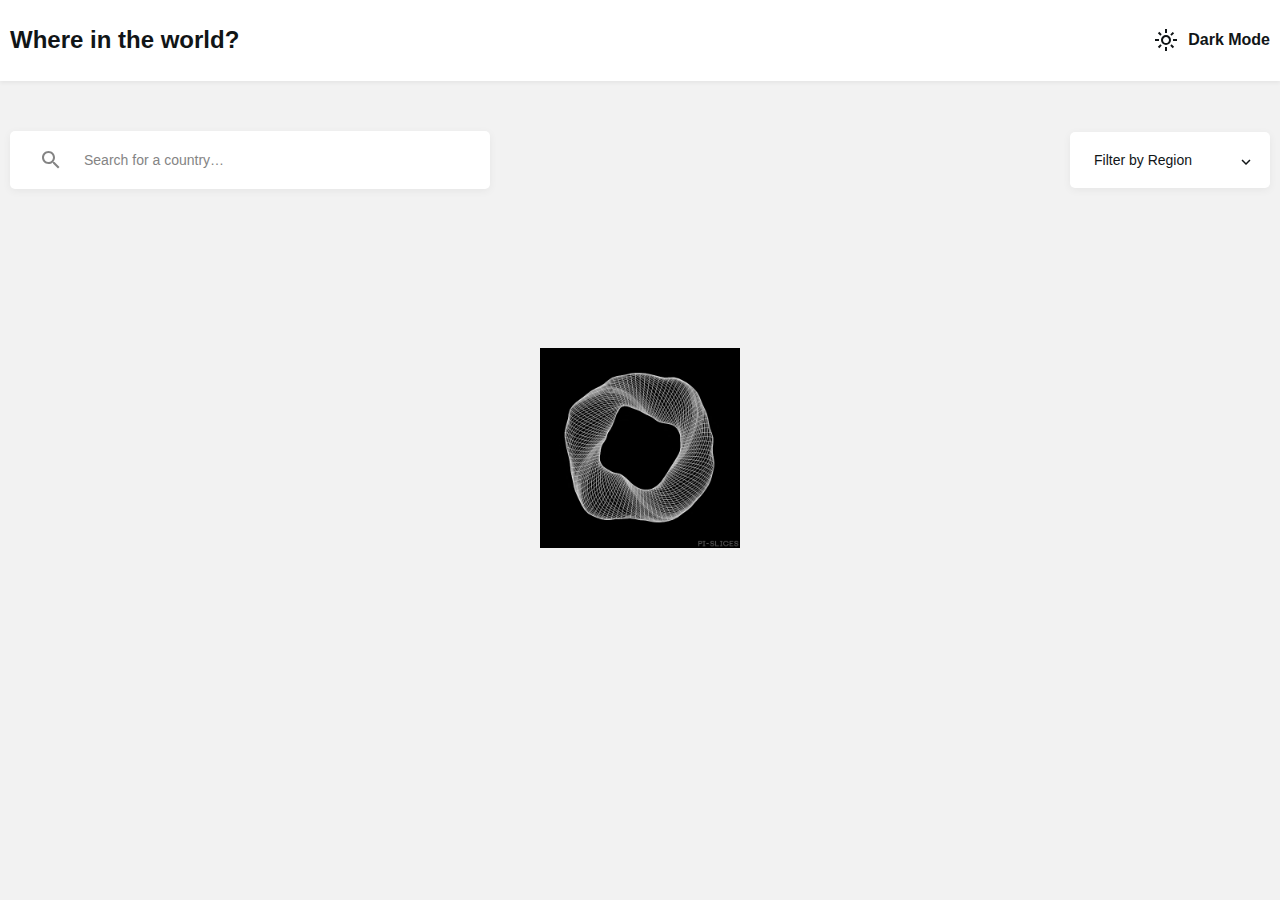
<file: index.html>
<!DOCTYPE html>
<html lang="en">
<head>
      <meta charset="UTF-8">
      <meta http-equiv="X-UA-Compatible" content="IE=edge">
      <meta name="viewport" content="width=device-width, initial-scale=1.0">
      <title>World Countries</title>
      <link rel="shortcut icon" href="./images/earth.ico" type="image/x-icon">
      <link rel="stylesheet" href="./style.css">
</head>
<body>
      <div class="loading">
            <img style="width: 200px;" src="./images/giphy.webp" alt="">
      </div>
      <h1 class="error-page"></h1>
      <header class="header">
            <div class="container">
                  <h1 class="logo">Where in the world?</h1>
                  <div class="mode" onclick="changeMode()">
                        <svg xmlns="http://www.w3.org/2000/svg" height="24px" viewBox="0 -960 960 960" width="24px" fill="#666"><path d="M480-360q50 0 85-35t35-85q0-50-35-85t-85-35q-50 0-85 35t-35 85q0 50 35 85t85 35Zm0 80q-83 0-141.5-58.5T280-480q0-83 58.5-141.5T480-680q83 0 141.5 58.5T680-480q0 83-58.5 141.5T480-280ZM200-440H40v-80h160v80Zm720 0H760v-80h160v80ZM440-760v-160h80v160h-80Zm0 720v-160h80v160h-80ZM256-650l-101-97 57-59 96 100-52 56Zm492 496-97-101 53-55 101 97-57 59Zm-98-550 97-101 59 57-100 96-56-52ZM154-212l101-97 55 53-97 101-59-57Zm326-268Z"/></svg>
                        <span class="mode-title">Dark Mode</span>
                  </div>
            </div>
      </header>
      <main class="main">
            <div class="container">
                  <div class="main-top">
                        <div class="search">
                              <svg class="search-icon" width="18" height="18" viewBox="0 0 18 18" fill="none" xmlns="http://www.w3.org/2000/svg">
                                    <g id="search">
                                    <path id="icon-search-black" fill-rule="evenodd" clip-rule="evenodd" d="M12.5 11H11.7L11.4 10.7C12.4 9.6 13 8.1 13 6.5C13 2.9 10.1 0 6.5 0C2.9 0 0 2.9 0 6.5C0 10.1 2.9 13 6.5 13C8.1 13 9.6 12.4 10.7 11.4L11 11.7V12.5L16 17.5L17.5 16L12.5 11ZM6.5 11C4 11 2 9 2 6.5C2 4 4 2 6.5 2C9 2 11 4 11 6.5C11 9 9 11 6.5 11Z" fill="#848484"/>
                                    </g>
                              </svg>
                              <input class="search-input" type="text" name="" id="" placeholder="Search for a country…">
                        </div>
                        <div class="select-box">
                              <select class="select" name="" id="">
                                    <option value="all">Filter by Region</option>
                                    <option value="africa">Africa</option>
                                    <option value="america">America</option>
                                    <option value="asia">Asia</option>
                                    <option value="europe">Europe</option>
                                    <option value="oceania">Oceania</option>
                              </select>
                              <div class="dropdown">
                                    <svg width="10" height="6" viewBox="0 0 10 6" fill="none" xmlns="http://www.w3.org/2000/svg">
                                          <g id="expand-more">
                                          <path id="Shape" fill-rule="evenodd" clip-rule="evenodd" d="M8.45 0.450001L5 3.9L1.55 0.450001L0.5 1.5L5 6L9.5 1.5L8.45 0.450001Z" fill="black"/>
                                          </g>
                                          </svg>
                                          
                              </div>
                        </div>
                  </div>
                  <div class="countries-row">
                        
                  </div>
                  
            </div>
      </main>


      <script src="./mode.js"></script>
      <script src="./callApi.js"></script>
</body>
</html>
</file>
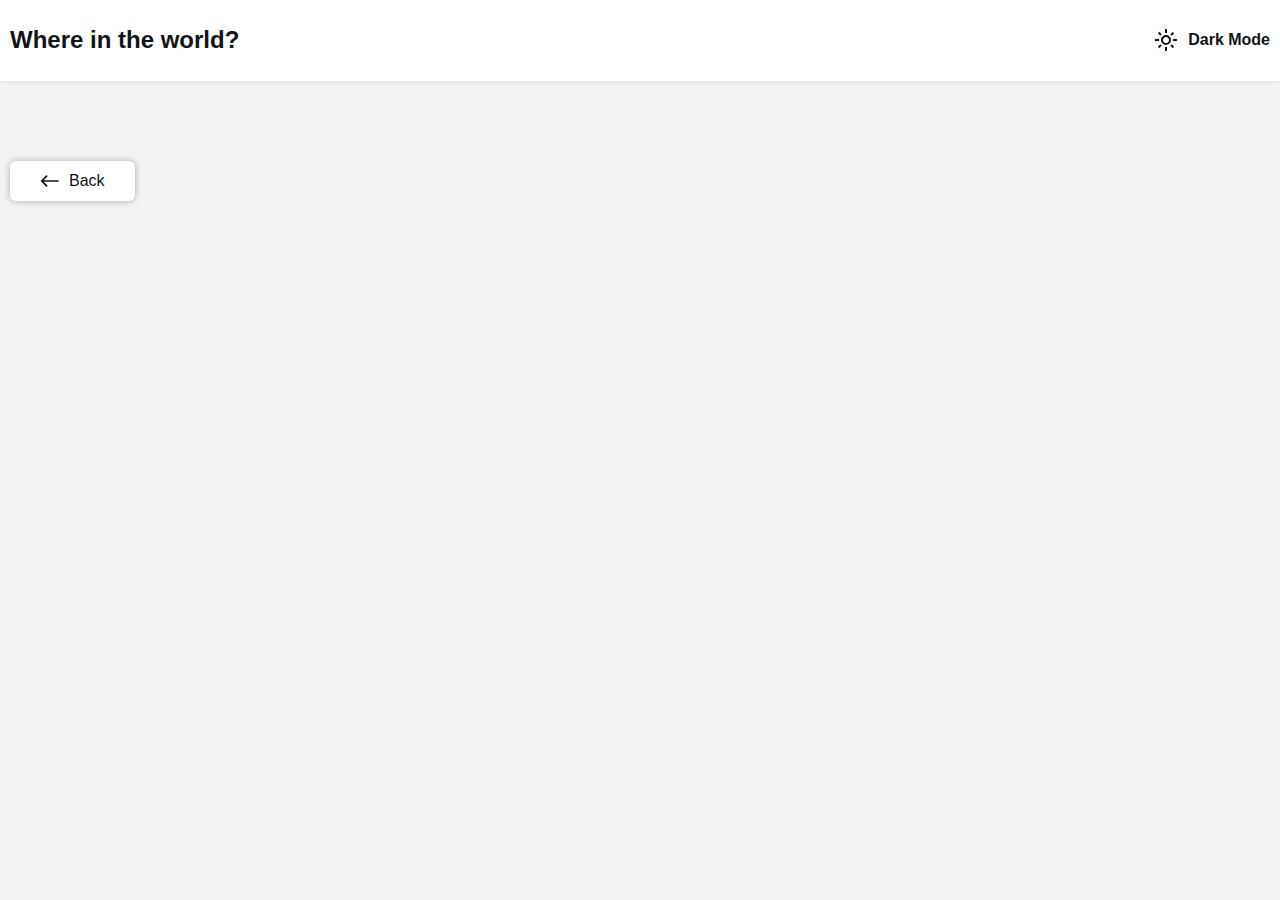
<file: country.html>
<!DOCTYPE html>
<html lang="en">
<head>
      <meta charset="UTF-8">
      <meta http-equiv="X-UA-Compatible" content="IE=edge">
      <meta name="viewport" content="width=device-width, initial-scale=1.0">
      <title>World Countries/about</title>
      <link rel="shortcut icon" href="./images/earth.ico" type="image/x-icon">
      <link rel="stylesheet" href="./style.css">
</head>
<body>
      <div class="loading">
            <img style="width: 200px;" src="./images/giphy.webp" alt="">
      </div>
      <header class="header">
            <div class="container">
                  <h1 class="logo">Where in the world?</h1>
                  <div class="mode" onclick="changeMode()">
                        <svg xmlns="http://www.w3.org/2000/svg" height="24px" viewBox="0 -960 960 960" width="24px" fill="#666"><path d="M480-360q50 0 85-35t35-85q0-50-35-85t-85-35q-50 0-85 35t-35 85q0 50 35 85t85 35Zm0 80q-83 0-141.5-58.5T280-480q0-83 58.5-141.5T480-680q83 0 141.5 58.5T680-480q0 83-58.5 141.5T480-280ZM200-440H40v-80h160v80Zm720 0H760v-80h160v80ZM440-760v-160h80v160h-80Zm0 720v-160h80v160h-80ZM256-650l-101-97 57-59 96 100-52 56Zm492 496-97-101 53-55 101 97-57 59Zm-98-550 97-101 59 57-100 96-56-52ZM154-212l101-97 55 53-97 101-59-57Zm326-268Z"/></svg>
                        <span class="mode-title">Dark Mode</span>
                  </div>
            </div>
      </header>
      <main>
           <div class="container">
                  <a class="back-btn" href="./index.html">
                        <svg width="19" height="12" viewBox="0 0 19 12" fill="none" xmlns="http://www.w3.org/2000/svg">
                              <path fill-rule="evenodd" clip-rule="evenodd" d="M6.46447 0.107445L7.64298 1.28596L3.75389 5.17504L18.6031 5.17504L18.6031 6.82496L3.75389 6.82496L7.64298 10.714L6.46447 11.8926L0.57191 6L6.46447 0.107445Z" fill="#111517"/>
                        </svg>
                        <span>Back</span>
                  </a>
                  <div class="country-info-row">
                        
                  </div>
           </div>
      </main>



      <script src="./mode.js"></script>
      <script src="./country.js"></script>
</body>
</html>
</file>
<file: style.css>
*{
      margin: 0;
      padding: 0;
      box-sizing: border-box;
      font-family: sans-serif;
}

:root{
      --light-clr: #fff;
      --shadow1: 0px 2px 4px 0px #0000000E;
      --shadow2: 0px 2px 9px 0px #0000000E;
      --shadow3: 0px 0px 7px 2px #00000008;
      --shadow4: 0px 0px 7px 0px #0000004B;
      --dark-clr1: #111517;
      --bg-body: #f2f2f2;
      --silver-clr: #848484;
}
.dark-mode{
      --light-clr: #2B3844;
      --shadow1: 0px 2px 4px 0px #0000000E;
      --shadow2: 0px 2px 9px 0px #0000000E;
      --shadow3: 0px 0px 7px 2px #00000008;
      --shadow4: 0px 0px 7px 0px #0000004B;
      --dark-clr1: #fff;
      --bg-body: #202C36;
      --silver-clr: #fff;
}
body{
      background: var(--bg-body);
}
.container{
      max-width: 1300px;
      margin: 0 auto;
      padding: 0 10px;
}
.header{
      box-shadow: var(--shadow1);
      padding: 24px 0;
      background: var(--light-clr);
}
.header .container{
      display: flex;
      justify-content: space-between;
      align-items: center;
}
.logo{
      font-size: 24px;
      font-weight: 800;
      line-height: 32.74px;
      color: var(--dark-clr1);
}
.mode{
      display: flex;
      align-items: center;
      gap: 10px;
      cursor: pointer;
}
.mode svg{
      fill: var(--dark-clr1);
}
.mode-title{
      font-size: 16px;
      font-weight: 600;
      line-height: 21.82px;
      color: var(--dark-clr1);      
}
.main{
      padding: 50px 0;
}
.main-top{
      display: flex;
      align-items: center;
      justify-content: space-between;
      margin-bottom: 48px;
}
.search{
      display: flex;
      align-items: center;
      gap: 24px;
      box-shadow: var(--shadow2);
      padding: 19px 32px;
      border-radius: 5px;
      width: 480px;
      background: var(--light-clr);
}
.search svg{
      fill: var(--silver-clr);
}
.search-input{
      flex-grow: 1;
      border: none;
      outline: none;
      font-size: 14px;
      font-weight: 400;
      line-height: 20px;
      color: var(--dark-clr1);
      background: transparent;
}
.search-input::placeholder{
      color: var(--silver-clr);
}
.select-box{
      box-shadow: var(--shadow2);
      background: var(--light-clr);
      border-radius: 5px;
      position: relative;
      width: 200px;
      display: flex;
}
.select{
      border: none;
      appearance: none;
      outline: none;
      padding: 18px 18px 18px 24px;
      flex-grow: 1;
      border-radius: 5px;
      font-size: 14px;
      font-weight: 400;
      line-height: 20px;
      color: var(--dark-clr1);  
      background: transparent;    
}
.select option{
      background: var(--light-clr);
}

.dropdown{
      position: absolute;
      right: 19px;
      top: 50%;
      transform: translateY(-50%);
      pointer-events: none;
      z-index: 2;
}
.dropdown svg path{
      fill: var(--dark-clr1);
}
.countries-row{
      display: grid;
      gap: 75px;
      justify-items: center;
      grid-template-columns: repeat(auto-fill, minmax(250px, 1fr));
}
.country{
      box-shadow: var(--shadow3);
      background: var(--light-clr);
      width: 250px;
      border-radius: 5px;
      text-decoration: none;
}
.country-img{
      width: 100%;
      height: 160px;
      border-radius: 5px 5px 0 0;
}
.info{
      padding: 24px 24px 46px 24px;
}
.country-title{
      font-size: 18px;
      font-weight: 800;
      line-height: 26px;
      color: var(--dark-clr1);
      margin-bottom: 16px;      
}
.country-list{
      list-style: none;
      display: flex;
      flex-direction: column;
      gap: 8px;
}
.country-list-item{
      font-size: 14px;
      font-weight: 600;
      line-height: 16px;
      color: var(--dark-clr1);      
}
.country-list-item span{
      font-weight: 300;
}
.loading{
      display: none;
      position: fixed;
      top: 50%;
      left: 50%;
      transform: translate(-50%, -50%);
}



.back-btn{
      padding: 10px 30px;
      display: inline-flex;
      gap: 10px;
      align-items: center;
      text-decoration: none;
      box-shadow: var(--shadow4);
      color: var(--dark-clr1);
      margin-top: 80px;
      border-radius: 6px;
      background-color: var(--light-clr);
      font-size: 1rem;
      font-weight: 300;
      line-height: 20px;      
}
.back-btn svg path{
      fill: var(--dark-clr1);
}
.back-btn:hover svg{
      transition: 0.3s;
      transform: translateX(-10px);
}


.country-info-row{
      padding: 80px 0 340px 0;
      display: flex;
      justify-content: space-between;
}
.country-info-row .image img{
      border-radius: 10px;
      width: 560px;
      height: 401px;
}
.country-info-row .info{
      width: 600px;
}
.country-info-name{
      margin-bottom: 23px;
      font-weight: 800;
      line-height: 43.65px;
      color: var(--dark-clr1);
}
.country-info-list{
      display: flex;
      flex-wrap: wrap;
      list-style: none;
}
.country-info-list__item{
      width: 50%;
      font-size: 16px;
      line-height: 38px;
      color: var(--dark-clr1);
}
.borders{
      display: flex;
      margin-top: 70px;
      gap: 15px;
}
.border-title{
      font-size: 16px;
      line-height: 24px;
      font-weight: 600;
      color: var(--dark-clr1);
}
.border-list{
      display: flex;
      align-items: center;
      gap: 10px;
      list-style: none;
}
.border-list a{
      display: block;
      text-decoration: none;
      background-color: var(--light-clr);
      box-shadow: var(--shadow1);
      padding: 5px 27px;
      border-radius: 2px;
      font-size: 14px;
      color: var(--dark-clr1);
}

@media (max-width: 1140px){
      .country-info-row{
            flex-direction: column;
            align-items: center;
      }
}
@media (max-width: 610px){
      .country-info-row .image img{
            width: 100%;
            height: auto;
      }
      .country-info-list{
            display: flex;
            justify-content: center;
      }
      .country-info-row .info{
            width: 100%;
            display: flex;
            flex-direction: column;
            padding: 0;
      }
      .country-info-list__item{
            width: 100%;
      }
}
@media (max-width: 710px) {
      .main-top{
            flex-direction: column;
            align-items: flex-start;
            gap: 30px;
      }
}
@media (max-width: 500px){
      .search{
            width: 300px;
      }
      .borders{
            flex-direction: column;
            align-items: flex-start;
      }
      .border-list{
            gap: 5px;
            flex-wrap: wrap;
      }
}
@media (max-width: 405px){
      .header .container{
            flex-direction: column;
            gap: 20px;
            align-items: flex-start;
      }
      .country-info-row{
            padding: 40px 0  80px 0;
      }
      .country-info-row .image img{
            width: 300px;
            height: auto;
      }
}
</file>
